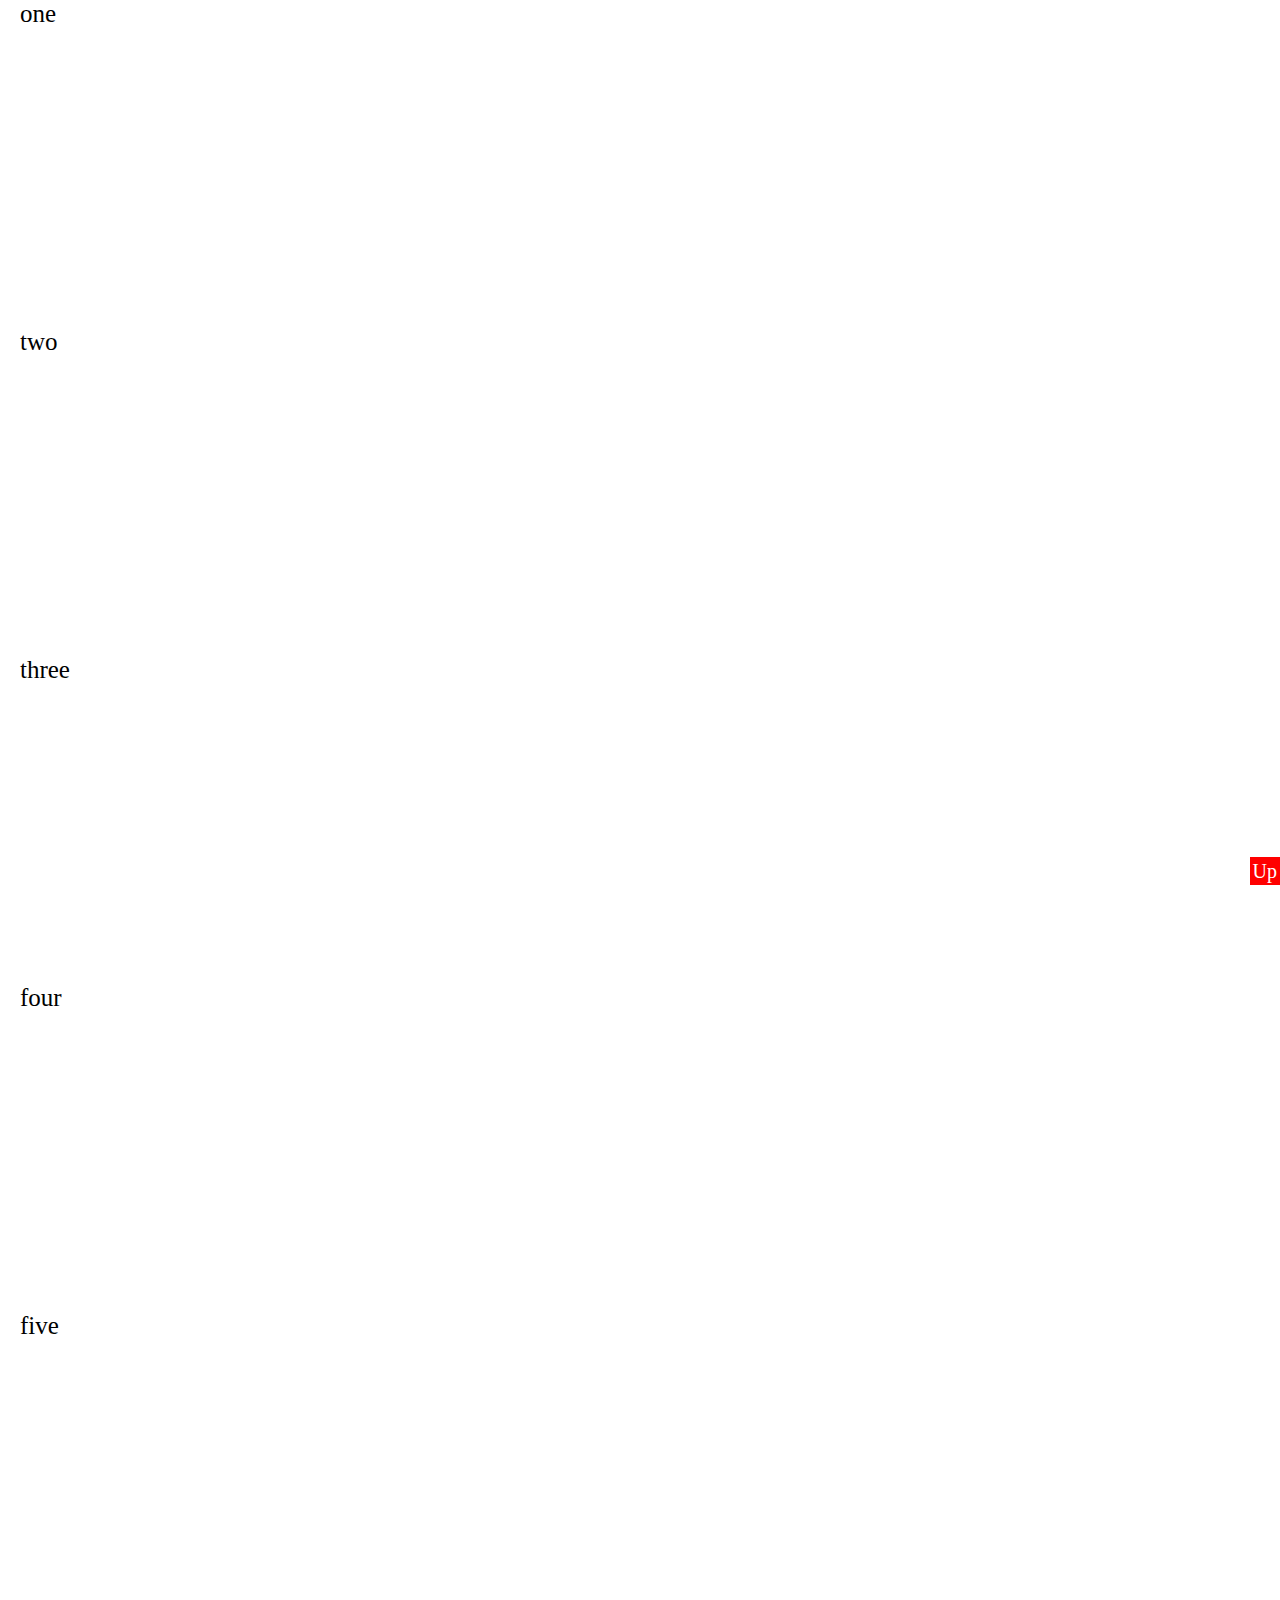
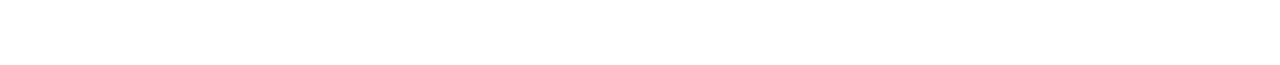
<file: 1- Scroll To Top Pure CSS/index.html>
<!DOCTYPE html>
<html lang="en">
<head>
    <meta charset="UTF-8">
    <meta http-equiv="X-UA-Compatible" content="IE=edge">
    <meta name="viewport" content="width=device-width, initial-scale=1.0">
    <link rel="stylesheet" href="main.css">
    <title>Scroll To Top Pure CSS</title>
</head>
<body>
   
    <div id="link" >one</div>
    <div>two</div>
    <div>three</div>
    <div>four</div>
    <div>five</div>
    <a href="#link">Up</a>
</body>
</html>
</file>
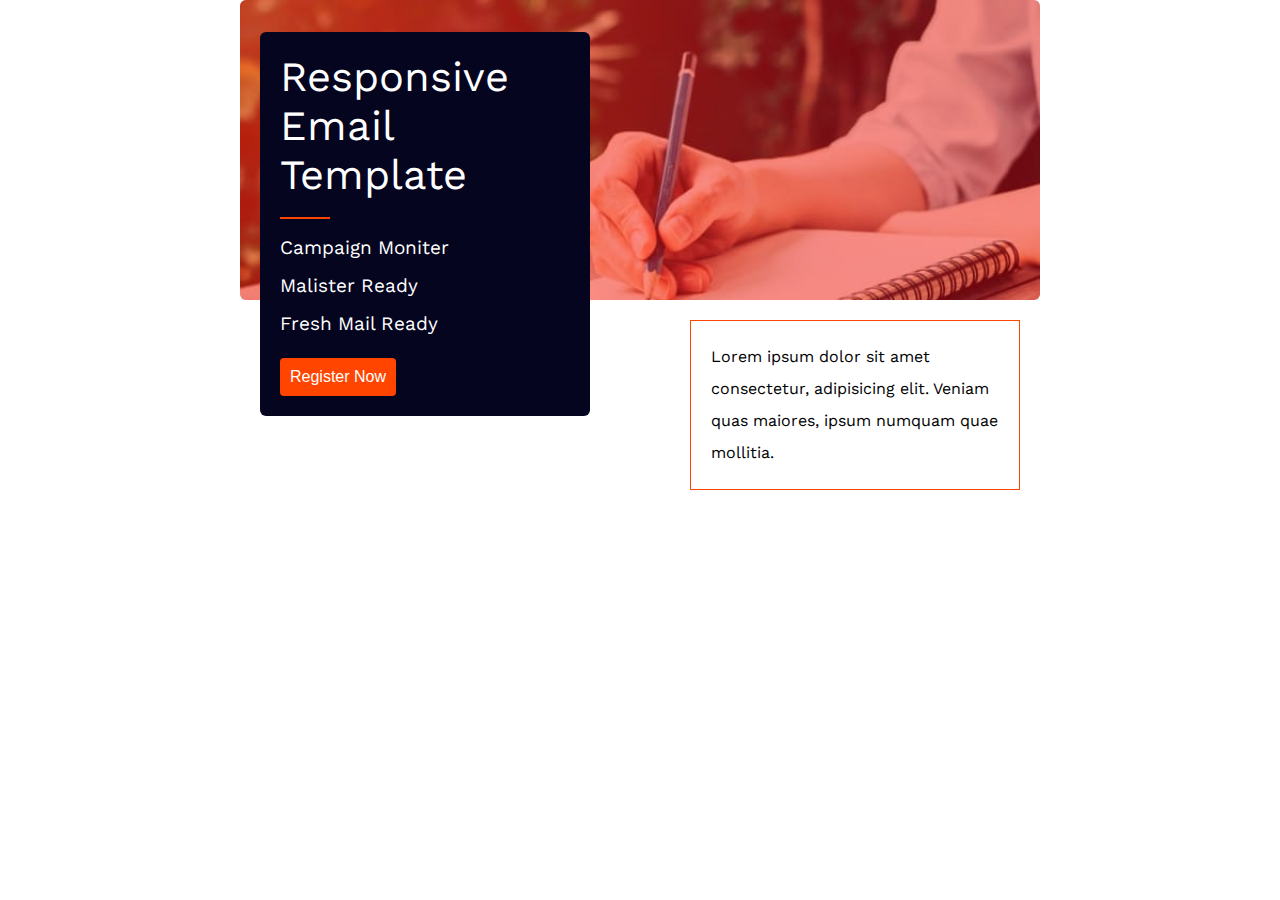
<file: 10 - Responsive Email Template/index.html>
<!DOCTYPE html>
<html lang="en">
<head>
    <meta charset="UTF-8">

    <!-- Work-sans font -->
    <link rel="preconnect" href="https://fonts.googleapis.com">
    <link rel="preconnect" href="https://fonts.gstatic.com" crossorigin>
    <link href="https://fonts.googleapis.com/css2?family=Work+Sans:wght@200;300;400;500;600;700;800&display=swap" rel="stylesheet">

    
    <link rel="stylesheet" href="main.css">
    <title>Responsive Email Template</title>
</head>
<body>
    <div class="page">
        <div class="header">
        </div>
        <div class="section2">
            <div class="email">
                <h1>Responsive Email Template</h1>
                <div>
                    <p>Campaign Moniter</p>
                    <p>Malister Ready</p>
                    <p>Fresh Mail Ready</p>
                </div>
                <button>Register Now</button>
            </div>
            
            <div class="text">
                Lorem ipsum dolor sit amet consectetur, adipisicing elit. Veniam quas maiores, ipsum numquam quae mollitia.
            </div>
        </div>

        <!-- <div class="featurs">
            <div>
                <p>01</p>
                <h3>Fresh Mail Ready</h3>
                <p>Lorem ipsum dolor sit amet consectetur.</p>
                <a href="">Learn More</a>
            </div>
            <div>
                <p>02</p>
                <h3>Fresh Mail Ready</h3>
                <p>Lorem ipsum dolor sit amet consectetur.</p>
                <a href="">Learn More</a>
            </div>
            <div>
                <p>03</p>
                <h3>Fresh Mail Ready</h3>
                <p>Lorem ipsum dolor sit amet consectetur.</p>
                <a href="">Learn More</a>
            </div>
        </div>

        <div class="article">
            <div class="article-text">
                <h2>Article Title</h2>
                <p>
                    Lorem ipsum dolor sit, amet consectetur adipisicing elit. Neque possimus provident nesciunt quibusdam, cumque quidem unde velit odio soluta adipisci.
                </p>
                <button> Learn More </button>                
            </div>

            <img src="" alt="">
        </div> -->
    </div>
</body>
</html>
</file>
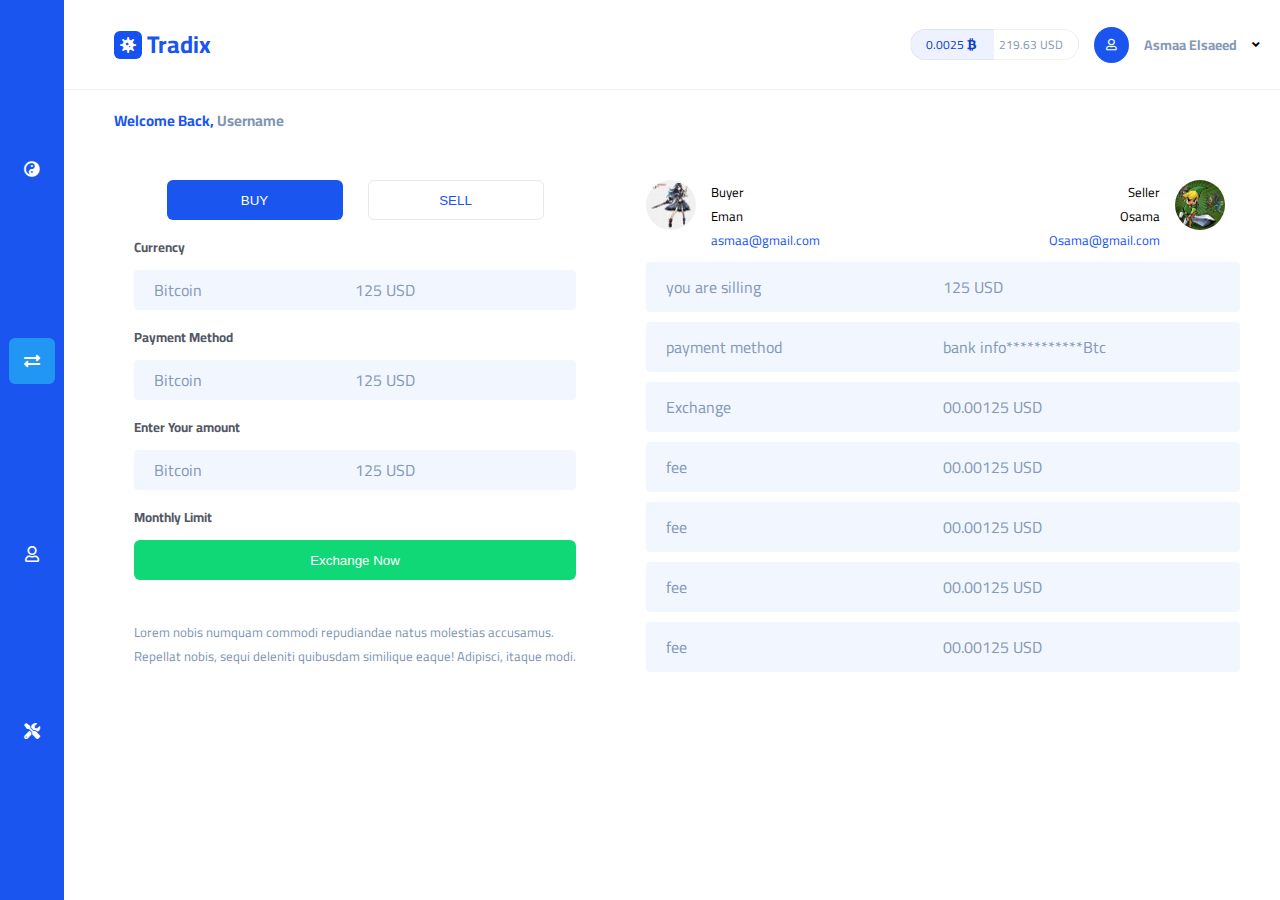
<file: 11- Simple-bitcoin-dashboard/index.html>
<!DOCTYPE html>
<html lang="en">
  <head>
    <meta charset="UTF-8" />
    <link rel="stylesheet" href="main.css" />
    <link rel="preconnect" href="https://fonts.googleapis.com" />
    <link rel="preconnect" href="https://fonts.gstatic.com" crossorigin />
    <link
      href="https://fonts.googleapis.com/css2?family=Cairo:wght@300;400;500;600;700&display=swap"
      rel="stylesheet"
    />
    <link
      rel="stylesheet"
      href="../fontawesome-free-5.15.1-web/css/all.min.css"
    />
    <title>simple-bitcoin-dashboard</title>
  </head>
  <body>
    <div class="page">
      <!-- ------------------- aside ------------------- -->
      <aside>
        <i class="fas fa-yin-yang"></i>
        <i class="fas fa-exchange-alt"></i>
        <i class="far fa-user"></i>
        <i class="fas fa-tools"></i>
      </aside>

      <!-- ------------------- nav -----------------------  -->
      <nav>
        <div class="logo">
          <i class="fas fa-virus"></i>
          <p>Tradix</p>
        </div>
        <div class="name">
          <div>
            <span>0.0025 <i class="fab fa-btc"></i></span>
            <span>219.63 USD</span>
          </div>
          <i class="far fa-user"></i>
          <h3>Asmaa Elsaeed</h3>
          <i class="fas fa-angle-down"></i>
        </div>
      </nav>

      <!-- ----------------------- section1 ------------------- -->

      <div class="intro-text">Welcome Back, <span>Username</span></div>

      <div class="section1">
        <div>
          <button>BUY</button>
          <button>SELL</button>
        </div>
        <h5 class="leading-text">Currency</h5>
        <div>
          <p class="Btc">Bitcoin</p>
          <p class="num">125 USD</p>
        </div>
        <h5 class="leading-text">Payment Method</h5>
        <div>
          <p class="Btc">Bitcoin</p>
          <p class="num">125 USD</p>
        </div>
        <h5 class="leading-text">Enter Your amount</h5>
        <div>
          <p class="Btc amount">Bitcoin</p>
          <p class="num num-amount">125 USD</p>
        </div>
        <h5 class="leading-text">Monthly Limit</h5>
        <button>Exchange Now</button>
        <p>
          Lorem nobis numquam commodi repudiandae natus molestias accusamus.
          Repellat nobis, sequi deleniti quibusdam similique eaque! Adipisci,
          itaque modi.
        </p>
      </div>
      <div class="section2">
        <div class="acounts">
          <div>
            <img src="image/1.jpg" alt="girl" />
            <div>
              <p>Buyer</p>
              <p>Eman</p>
              <p class="email">asmaa@gmail.com</p>
            </div>
          </div>
          <div>
            <img src="image/3.jpg" alt="girl" />
            <div>
              <p>Seller</p>
              <p>Osama</p>
              <p class="email">Osama@gmail.com</p>
            </div>
          </div>
        </div>
        <div>
          <p class="info">you are silling</p>
          <p class="num">125 USD</p>
        </div>
        <div>
          <p class="info">payment method</p>
          <p class="num">bank info***********Btc</p>
        </div>
        <div>
          <p class="info">Exchange</p>
          <p class="num">00.00125 USD</p>
        </div>
        <div>
          <p class="info">fee</p>
          <p class="num">00.00125 USD</p>
        </div>
        <div>
          <p class="info">fee</p>
          <p class="num">00.00125 USD</p>
        </div>
        <div>
          <p class="info">fee</p>
          <p class="num">00.00125 USD</p>
        </div>
        <div>
          <p class="info">fee</p>
          <p class="num">00.00125 USD</p>
        </div>
      </div>
    </div>
  </body>
</html>
</file>
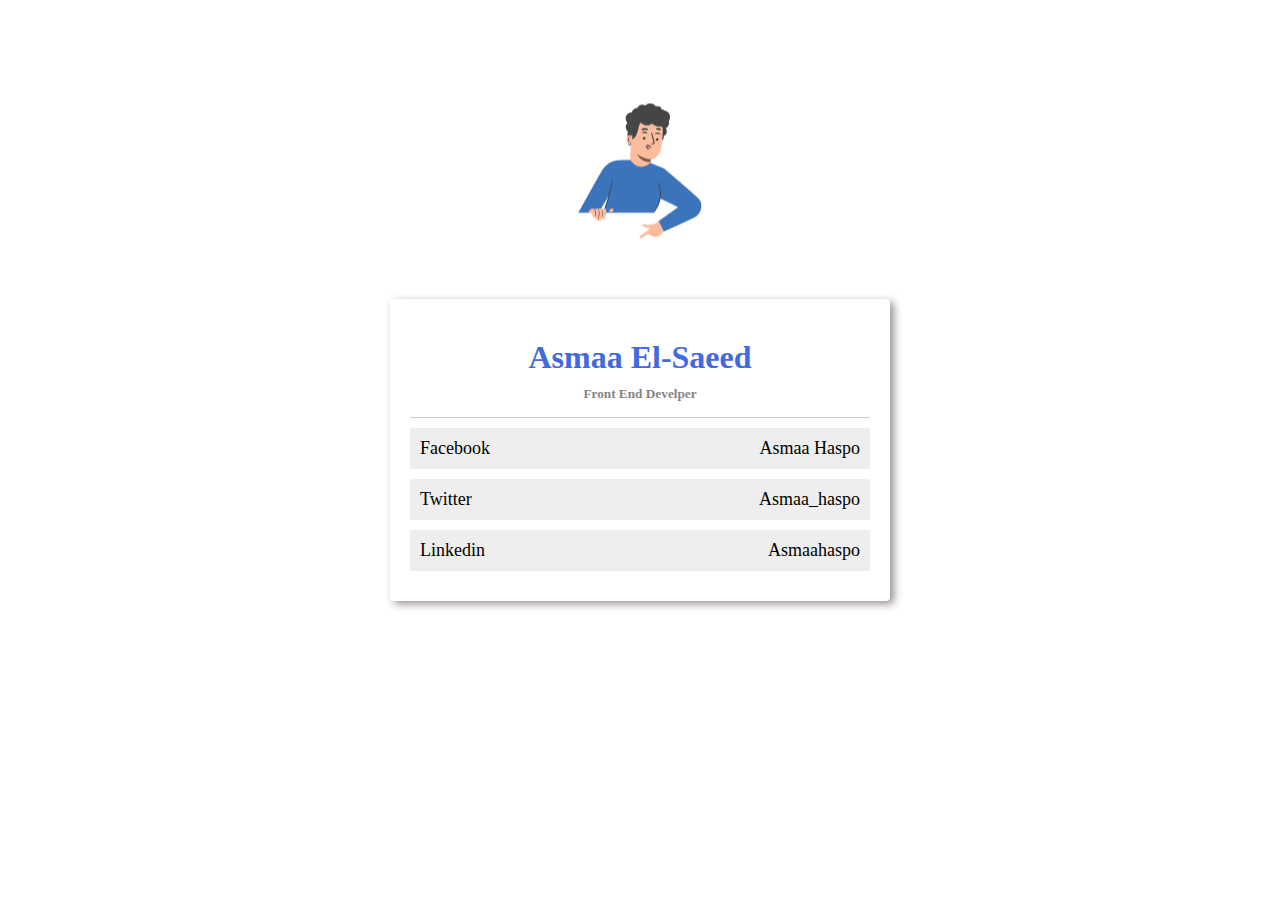
<file: 2- Card With Transparent Img/index.html>
<!DOCTYPE html>
<html lang="en">
<head>
    <meta charset="UTF-8">
    <meta http-equiv="X-UA-Compatible" content="IE=edge">
    <meta name="viewport" content="width=device-width, initial-scale=1.0">
    <link rel="stylesheet" href="main.css">
    <title>Card With Transparent Img</title>
</head>
<body>
    
    <img src="person-blue-shirt.png" alt="person-blue-shirt" >
    <div class="container">
        <h1>Asmaa El-saeed</h1>
        <h5>Front End Develper</h5>
        <div>
            <p>facebook</p>
            <p> asmaa haspo </p>
        </div>
        <div>
            <p>twitter</p>
            <p> asmaa_haspo </p>
        </div>
        <div>
            <p>linkedin</p>
            <p> asmaahaspo </p>
        </div>
    </div>
</body>
</html>
</file>
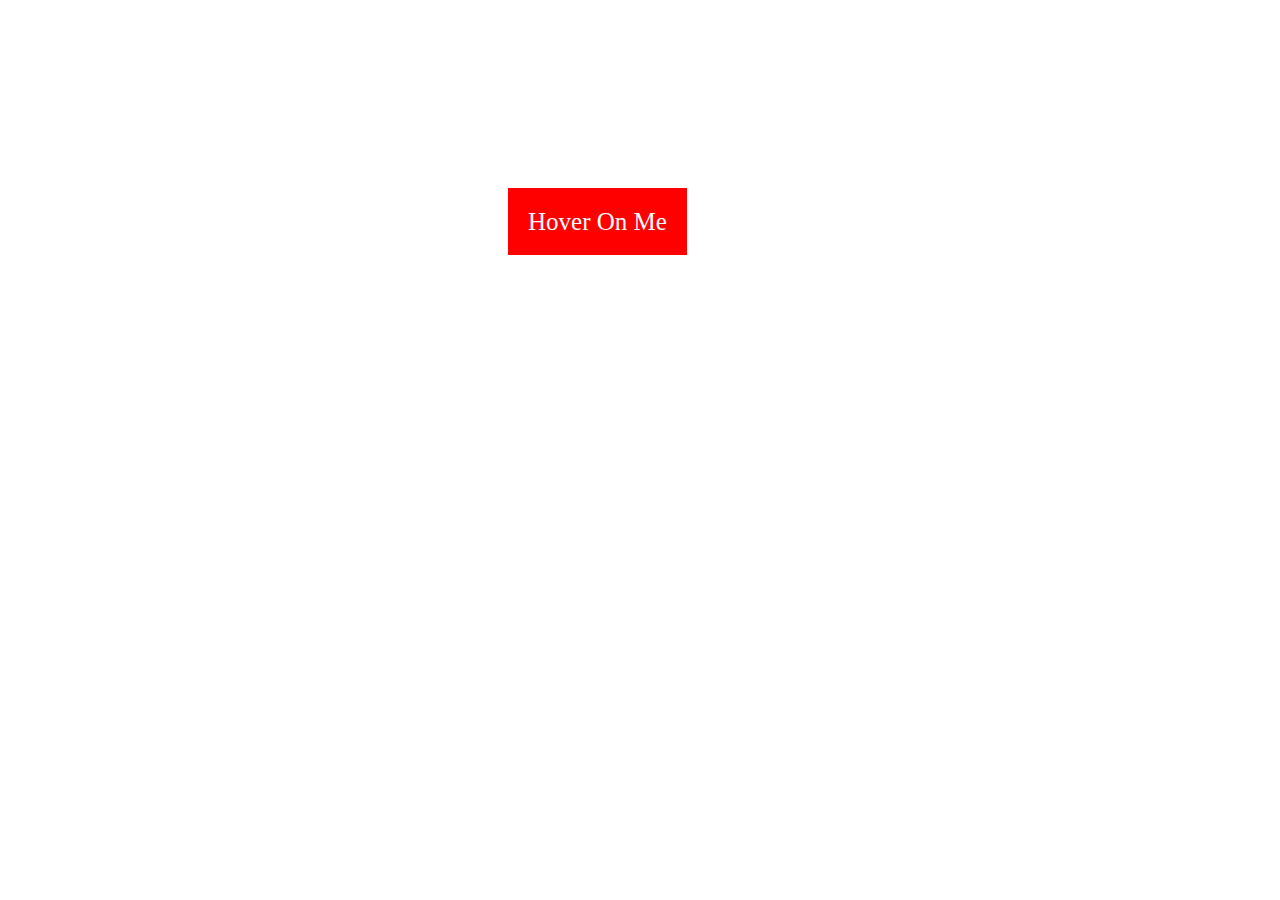
<file: 3-Hover To Show Tooltip/index.html>
<!DOCTYPE html>
<html lang="en">
<head>
    <meta charset="UTF-8">
    <meta http-equiv="X-UA-Compatible" content="IE=edge">
    <meta name="viewport" content="width=device-width, initial-scale=1.0">
    <link rel="stylesheet" href="main.css">
    <title>Hover To Show Tooltip</title>
</head>
<body>
    <span data-text="This Is Tooltip Content">Hover On Me</span>
</body>
</html>
</file>
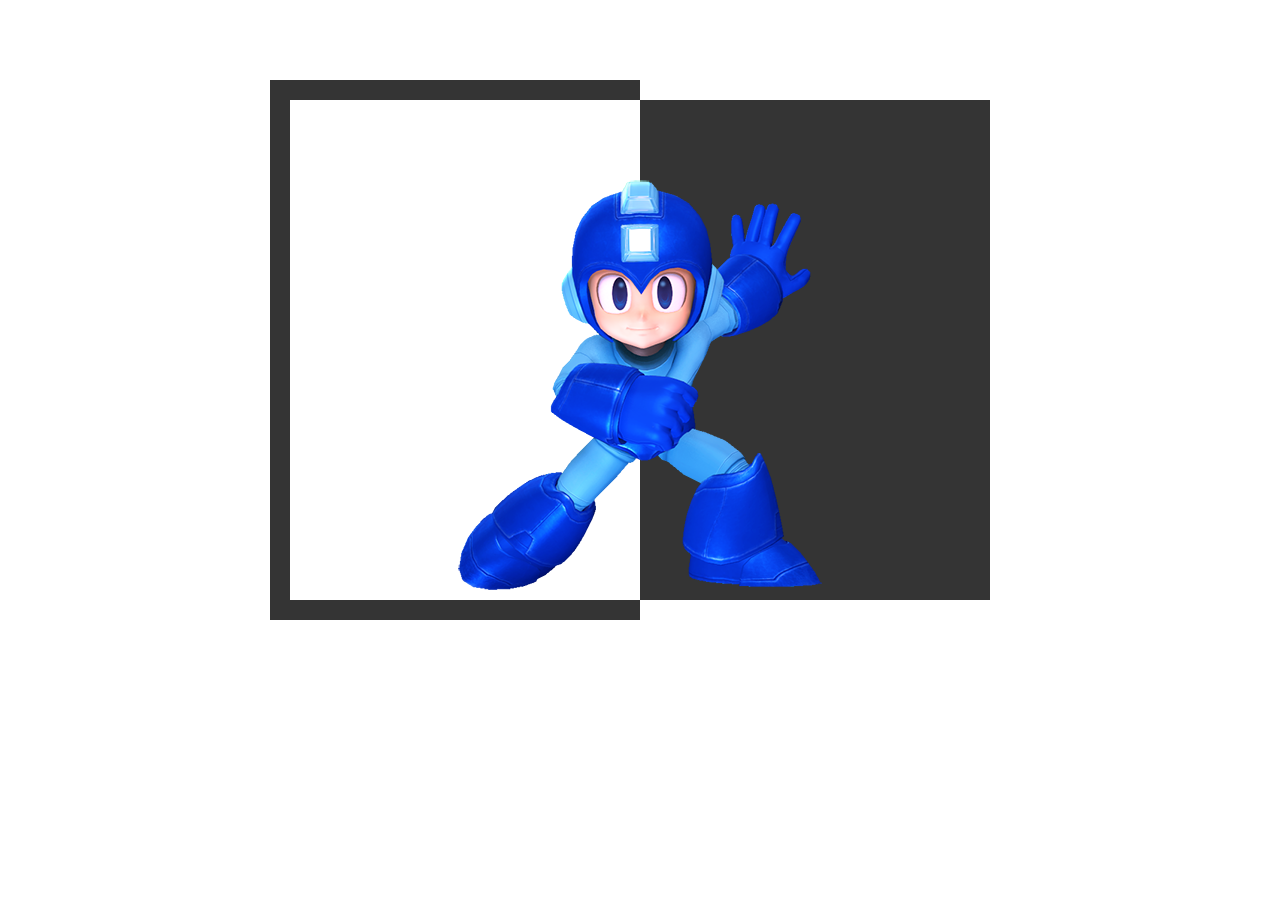
<file: 5-Splitted Frame/index.html>
<!DOCTYPE html>
<html lang="en">
<head>
    <meta charset="UTF-8">
    <meta http-equiv="X-UA-Compatible" content="IE=edge">
    <meta name="viewport" content="width=device-width, initial-scale=1.0">
    <link rel="stylesheet" href="main.css">
    <title>Splitted Frame</title>
</head>
<body>
    
    <div>
        <img src="1.png" alt="">
    </div>
</body>
</html>
</file>
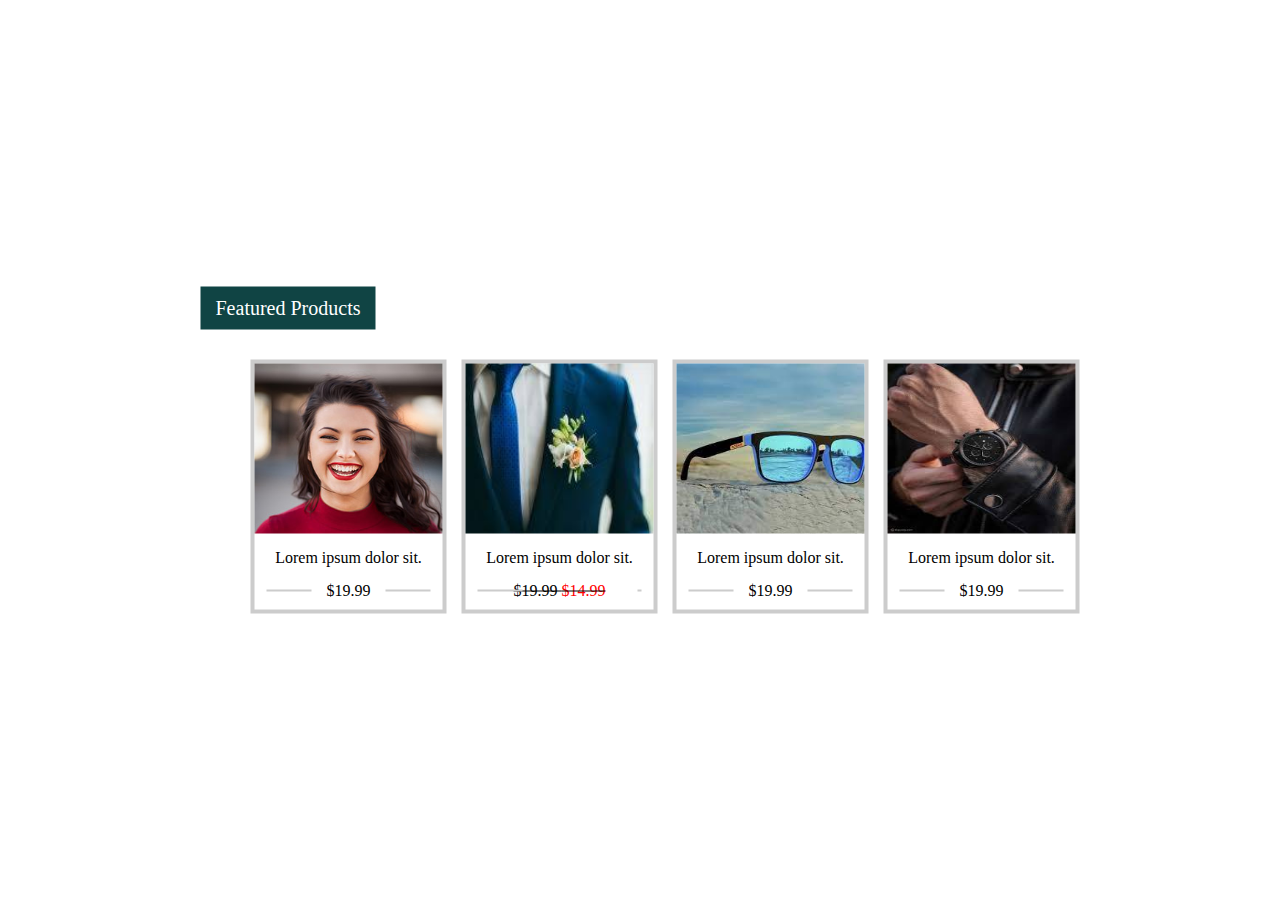
<file: 6-عمل 4 منتجات مع Ribbon/index.html>
<!DOCTYPE html>
<html lang="en">
<head>
    <meta charset="UTF-8">
    <meta http-equiv="X-UA-Compatible" content="IE=edge">
    <meta name="viewport" content="width=device-width, initial-scale=1.0">
    <link rel="stylesheet" href="main.css">
    <title>Featured Products</title>
</head>
<body>
    <div class="parent">
    <p class="head">Featured Products</p>
    <div class="products">
        
        <div >
            <img src="./images/1.jpg" alt="">
            <p>Lorem ipsum dolor sit.</p>
            <p class="price " >$19.99 </p>
        </div>

        <div>
            <img src="./images/2.jpg" alt="">
            <p>Lorem ipsum dolor sit.</p>
            <p class="price discount" >$19.99 <span>$14.99</span></p>
        </div>

        <div >
            <img src="./images/3.jpg" alt="">
            <p>Lorem ipsum dolor sit.</p>
            <p class="price" >$19.99</p>
        </div>

        <div >
            <img src="./images/4.jpg" alt="">
            <p>Lorem ipsum dolor sit.</p>
            <p class="price" >$19.99</p>
        </div>
        
    </div>

</div>
</body>
</html>
</file>
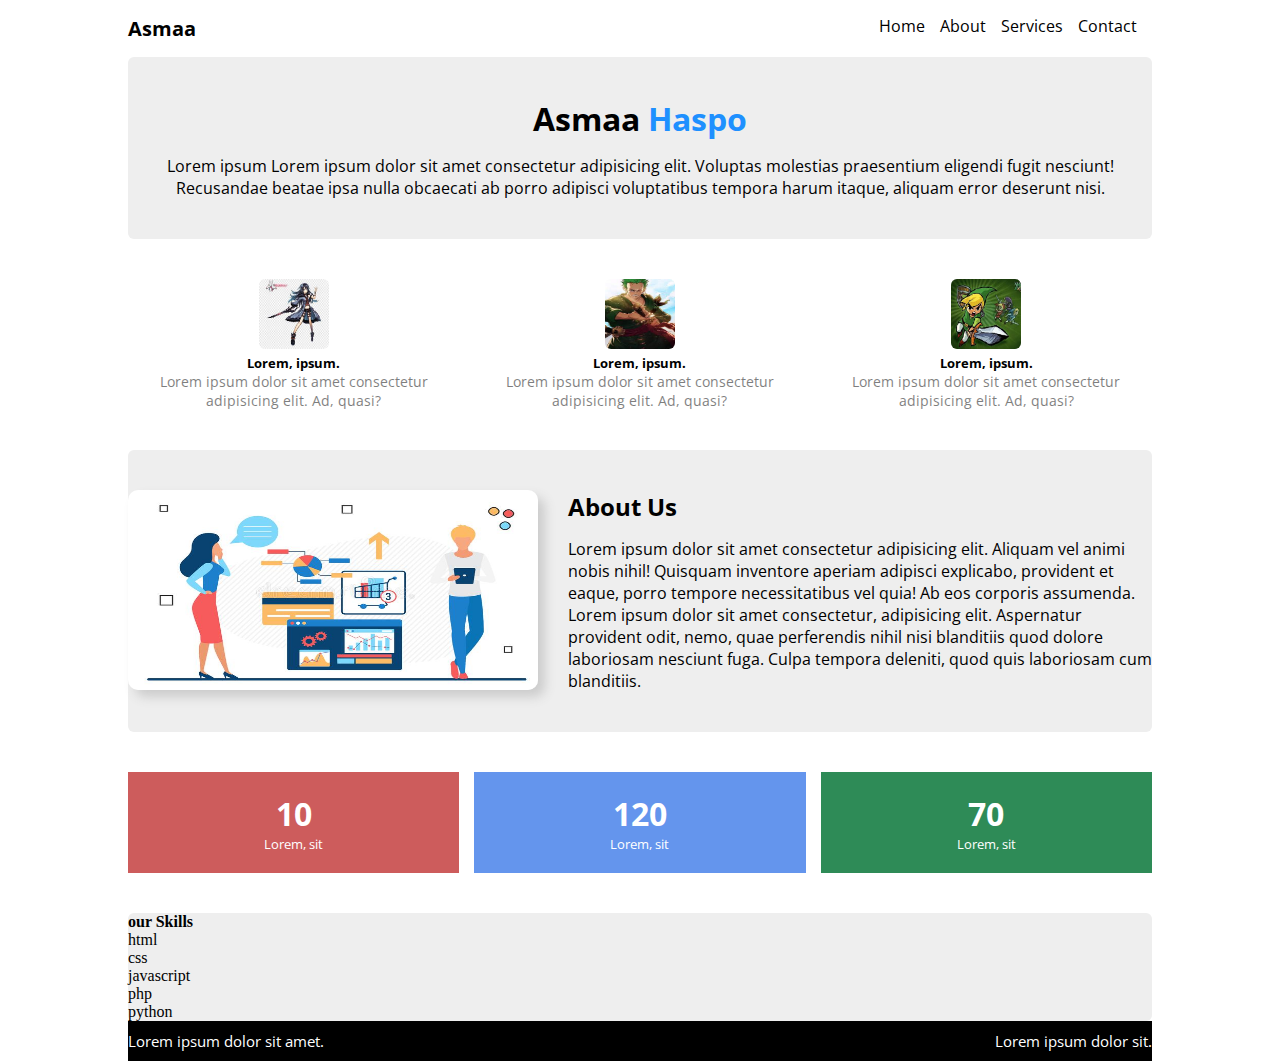
<file: 7- تصميم لمهارات وإحصائات الفريق/index.html>
<!DOCTYPE html>
<html lang="en">
<head>
    <meta charset="UTF-8">
    <meta http-equiv="X-UA-Compatible" content="IE=edge">
    <meta name="viewport" content="width=device-width, initial-scale=1.0">
    <link rel="stylesheet" href="main.css">
    <link rel="preconnect" href="https://fonts.googleapis.com">
<link rel="preconnect" href="https://fonts.gstatic.com" crossorigin>
<link href="https://fonts.googleapis.com/css2?family=Open+Sans:wght@300&display=swap" rel="stylesheet">
<link rel="preconnect" href="https://fonts.googleapis.com">
<link rel="preconnect" href="https://fonts.gstatic.com" crossorigin>
<link href="https://fonts.googleapis.com/css2?family=Open+Sans&display=swap" rel="stylesheet">
<title>Team Skills And Stats</title>
</head>
<body>
    <div class="page">
        
        <!-- _________section1____________ -->
        

        <div class="nav">
            <h4>asmaa</h4>
            <ul>
                <li>home</li>
                <li>about</li>
                <li>services</li>
                <li>contact</li>
            </ul>
        </div>

        <!-- _________section2____________ -->


        <div class="services">
            <h1 > Asmaa <span>Haspo</span></h1>
            <p>Lorem ipsum Lorem ipsum dolor sit amet consectetur adipisicing elit. Voluptas molestias praesentium eligendi fugit nesciunt! Recusandae beatae ipsa nulla obcaecati ab porro adipisci voluptatibus tempora harum itaque, aliquam error deserunt nisi. </p>
        </div>

        <!-- _________section3____________ -->

        <div class="container">

            <div>
                <img src="../7- تصميم لمهارات وإحصائات الفريق/images/1.jpg" alt="">
                <h5>Lorem, ipsum.</h5>
                <p>Lorem ipsum dolor sit amet consectetur adipisicing elit. Ad, quasi?</p>
            </div>
            
            <div>
                <img src="../7- تصميم لمهارات وإحصائات الفريق/images/2.jpg" alt="">
                <h5>Lorem, ipsum.</h5>
                <p>Lorem ipsum dolor sit amet consectetur adipisicing elit. Ad, quasi?</p>
            </div>

            <div>
                <img src="../7- تصميم لمهارات وإحصائات الفريق/images/3.jpg" alt="">
                <h5>Lorem, ipsum.</h5>
                <p>Lorem ipsum dolor sit amet consectetur adipisicing elit. Ad, quasi?</p>
            </div>
        </div>

        <!-- _________section4____________ -->

        <div class="about">
            <img src="../7- تصميم لمهارات وإحصائات الفريق/images/4.jpg" alt="">
            <div>
                <h2> About Us</h2>
                <p>Lorem ipsum dolor sit amet consectetur adipisicing elit. Aliquam vel animi nobis nihil! Quisquam inventore aperiam adipisci explicabo, provident et eaque, porro tempore necessitatibus vel quia! Ab eos corporis assumenda. Lorem ipsum dolor sit amet consectetur, adipisicing elit. Aspernatur provident odit, nemo, quae perferendis nihil nisi blanditiis quod dolore laboriosam nesciunt fuga. Culpa tempora deleniti, quod quis laboriosam cum blanditiis. </p>
            </div> 
        </div>

        <!-- _________section5____________ -->

        <div class="section5">
            <div class="child1">
                <h1>10</h1>
                <p>Lorem, sit</p>
            </div>
            <div class="child2">
                <h1>120</h1>
                <p>Lorem, sit</p>
            </div>
            <div class="child3">
                <h1>70</h1>
                <p>Lorem, sit</p>
            </div>
        </div>

        <!-- _________section6____________ -->

        <div class="skills">
            <h4>our Skills</h4>
            <div class="html">
                <p>html</p>
            </div>
            
            <div class="css">
                <p>css</p>
            </div>

            <div class="javascript">
                <p>javascript</p>
            </div>

            <div class="php">
                <p>php</p>
            </div>

            <div class="python">
                <p>python</p>
            </div>
        </div>  

        <!-- _________section7____________ -->

        <div class="footer">
            <p>Lorem ipsum dolor sit amet.</p>
            <p>Lorem ipsum dolor sit.</p>
        </div>
    </div>
</body>
</html>
</file>
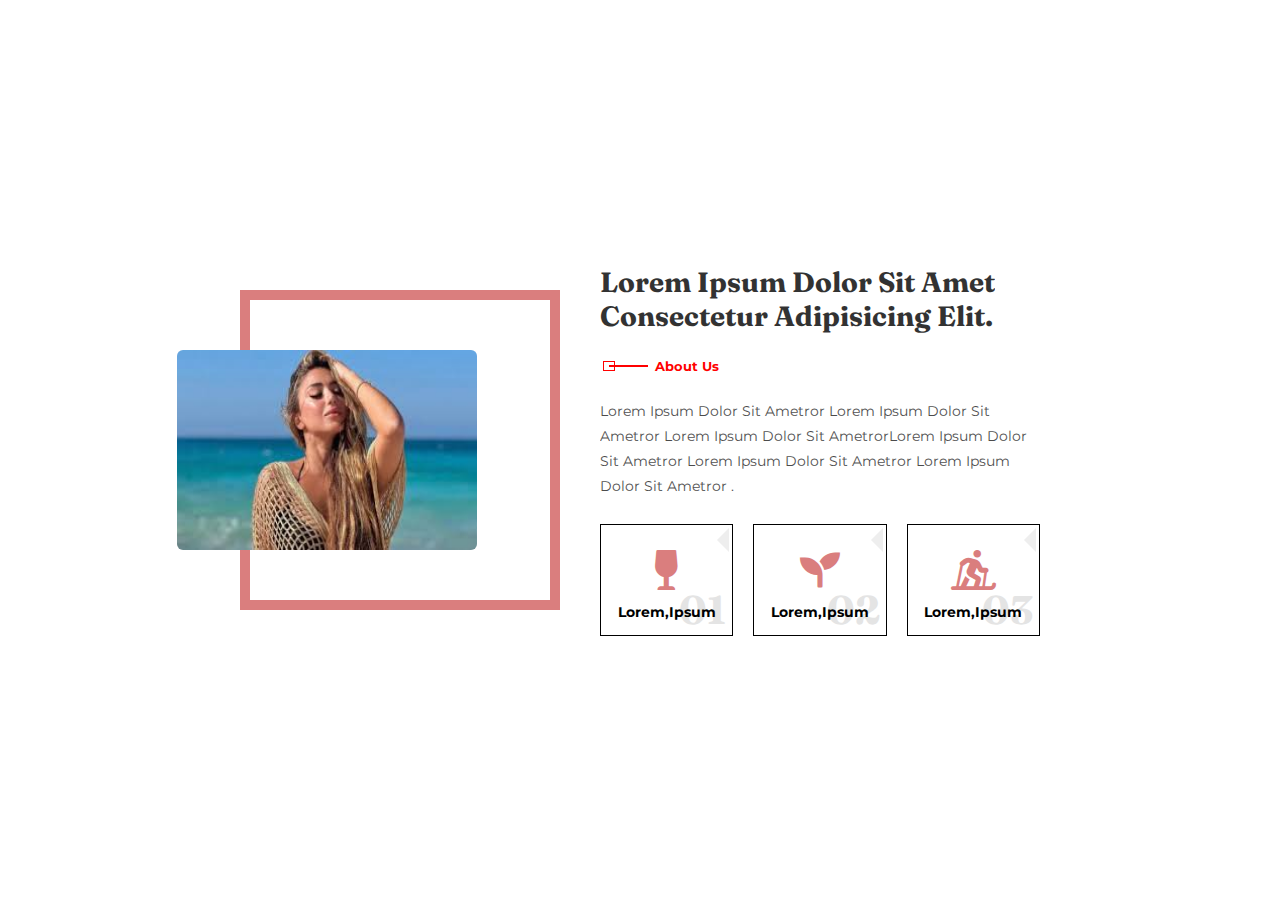
<file: 8- picture-with-frame/index.html>
<!DOCTYPE html>
<html lang="en">
<head>
    <meta charset="UTF-8">
    <meta http-equiv="X-UA-Compatible" content="IE=edge">
    <meta name="viewport" content="width=device-width, initial-scale=1.0">
    <!-- css file  -->
    <link rel="stylesheet" href="main.css">
  
    <!-- Fraunces font -->
    <link rel="preconnect" href="https://fonts.googleapis.com">
    <link rel="preconnect" href="https://fonts.gstatic.com" crossorigin>
    <link href="https://fonts.googleapis.com/css2?family=Fraunces:opsz,wght@9..144,700&display=swap" rel="stylesheet">

    <!-- Montserrat font -->
    <link rel="preconnect" href="https://fonts.googleapis.com">
    <link rel="preconnect" href="https://fonts.gstatic.com" crossorigin>
    <link href="https://fonts.googleapis.com/css2?family=Montserrat&display=swap" rel="stylesheet">
    
    <!-- icon file -->

    <link rel="stylesheet" href="../../fontawesome-free-5.15.1-web/css/all.min.css">

    <!-- title -->
    <title>picture-with-frame</title>
</head>
<body>
   

        <div class="parent">

            <div class="img">
                <img src="person.jpg" alt="">
            </div>

            <div class="container">
                <h1>Lorem ipsum dolor sit amet consectetur adipisicing elit.</h1>
                <h5>about us</h5>
                <p>Lorem ipsum dolor sit ametror Lorem ipsum dolor sit ametror Lorem ipsum dolor sit ametrorLorem ipsum dolor sit ametror Lorem ipsum dolor sit ametror Lorem ipsum dolor sit ametror .</p>
                <div class="products">
                    <div>
                        <i class="fas fa-wine-glass"></i>
                        <h1>01</h1>
                        <p>Lorem,ipsum </p>
                    </div>

                    <div>
                        <i  class="fas fa-seedling"></i>
                        <h1>02</h1>
                        <p>Lorem,ipsum </p>
                    </div>

                    <div>
                        <i  class="fas fa-skiing-nordic"></i>
                        <h1>03</h1>
                        <p>Lorem,ipsum </p>
                    </div>
                </div>
            </div>


        </div>

   
</body>
</html>
</file>
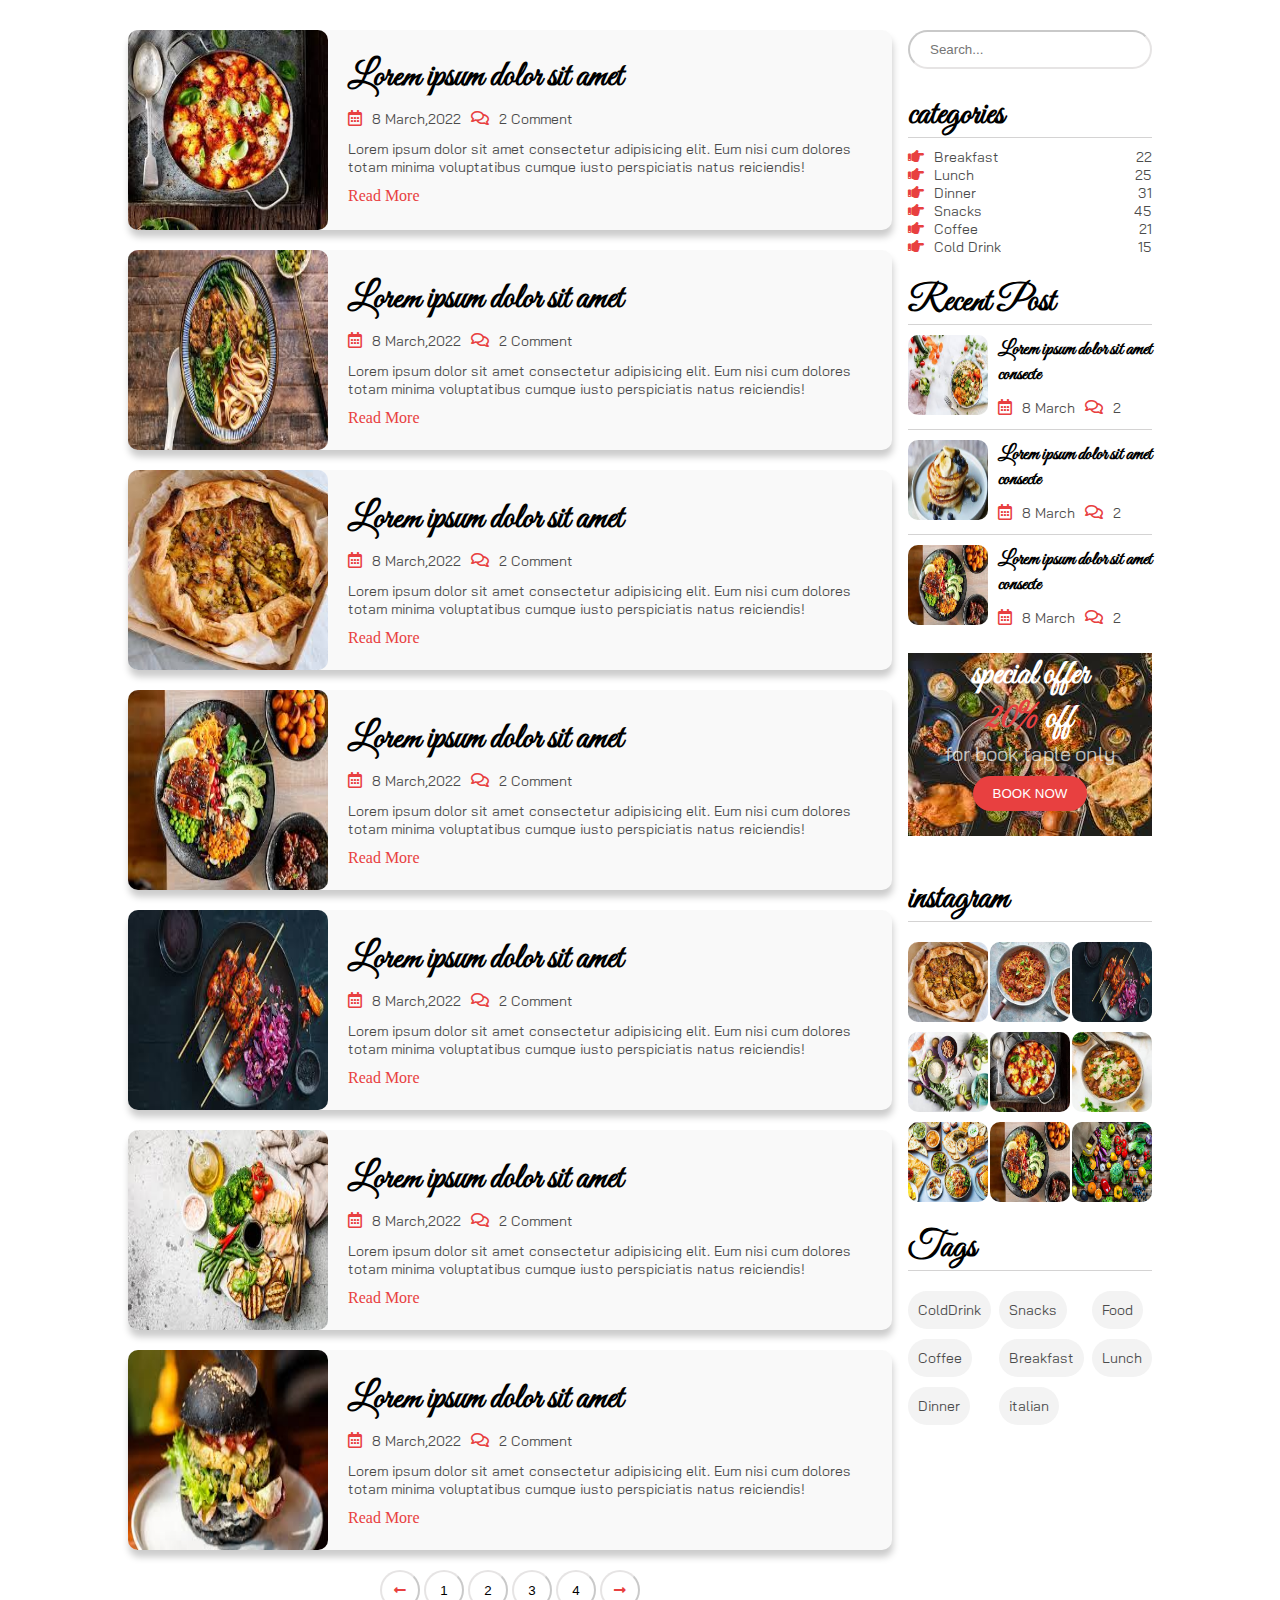
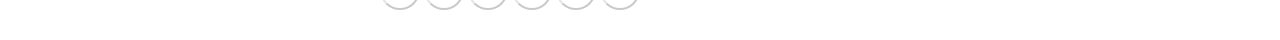
<file: 9- Food Menu And Sidebar/index.html>
<!DOCTYPE html>
<html lang="en">
<head>
    <meta charset="UTF-8">
    <meta http-equiv="X-UA-Compatible" content="IE=edge">
    <meta name="viewport" content="width=device-width, initial-scale=1.0">

    <!-- css file  -->

    <link rel="stylesheet" href="main.css">

    <!-- Great Vibes font h1  -->

    <link rel="preconnect" href="https://fonts.googleapis.com">
    <link rel="preconnect" href="https://fonts.gstatic.com" crossorigin>
    <link href="https://fonts.googleapis.com/css2?family=Great+Vibes&display=swap" rel="stylesheet">
    
    <!-- Bai+Jamjuree font -->
    <link rel="preconnect" href="https://fonts.googleapis.com">
    <link rel="preconnect" href="https://fonts.gstatic.com" crossorigin>
    <link href="https://fonts.googleapis.com/css2?family=Bai+Jamjuree&display=swap" rel="stylesheet">

    <!-- fontawesome  -->

    <link rel="stylesheet" href="../fontawesome-free-5.15.1-web/css/all.min.css">
    <!-- title  -->
    
    <title>Food Menu And Sidebar</title>
</head>
<body>
    <div class="page">

        <div class="menu">
            <div class="product">
                
                   <img src="images/1.jpg" alt="Food">
                
                <div class="content">
                    <h1>Lorem ipsum dolor sit amet</h1>
                    <div>
                        <i class="far fa-calendar-alt"></i>
                        <p> 8 March,2022</p>
                        <i class="far fa-comments"></i>
                        <p>2 Comment</p>
                    </div>
                    <p>
                        Lorem ipsum dolor sit amet consectetur adipisicing
                         elit. Eum nisi cum dolores totam minima voluptatibus
                          cumque iusto perspiciatis natus reiciendis!
                    </p>
                    <a href="">Read More</a>
                
                </div>
            </div>
            
            <div class="product">
                <div>
                   <img src="images/2.jpg" alt="Food">
                </div>
                <div class="content">
                    <h1>Lorem ipsum dolor sit amet</h1>
                    <div>
                        <i class="far fa-calendar-alt"></i>
                        <p> 8 March,2022</p>
                        <i class="far fa-comments"></i>
                        <p>2 Comment</p>
                    </div>
                    <p>
                        Lorem ipsum dolor sit amet consectetur adipisicing
                         elit. Eum nisi cum dolores totam minima voluptatibus
                          cumque iusto perspiciatis natus reiciendis!
                    </p>
                    <a href="">Read More</a>
                
                </div>
            </div>
    
            <div class="product">
                <div>
                   <img src="images/14.jpg" alt="Food">
                </div>
                <div class="content">
                    <h1>Lorem ipsum dolor sit amet</h1>
                    <div>
                        <i class="far fa-calendar-alt"></i>
                        <p> 8 March,2022</p>
                        <i class="far fa-comments"></i>
                        <p>2 Comment</p>
                    </div>
                    <p>
                        Lorem ipsum dolor sit amet consectetur adipisicing
                         elit. Eum nisi cum dolores totam minima voluptatibus
                          cumque iusto perspiciatis natus reiciendis!
                    </p>
                    <a href="">Read More</a>
                
                </div>
            </div>
    
            <div class="product">
                <div>
                   <img src="images/13.jpg" alt="Food">
                </div>
                <div class="content">
                    <h1>Lorem ipsum dolor sit amet</h1>
                    <div>
                        <i class="far fa-calendar-alt"></i>
                        <p> 8 March,2022</p>
                        <i class="far fa-comments"></i>
                        <p>2 Comment</p>
                    </div>
                    <p>
                        Lorem ipsum dolor sit amet consectetur adipisicing
                         elit. Eum nisi cum dolores totam minima voluptatibus
                          cumque iusto perspiciatis natus reiciendis!
                    </p>
                    <a href="">Read More</a>
                
                </div>
            </div>
    
            <div class="product">
                <div>
                   <img src="images/17.jpg" alt="Food">
                </div>
                <div class="content">
                    <h1>Lorem ipsum dolor sit amet</h1>
                    <div>
                        <i class="far fa-calendar-alt"></i>
                        <p> 8 March,2022</p>
                        <i class="far fa-comments"></i>
                        <p>2 Comment</p>
                    </div>
                    <p>
                        Lorem ipsum dolor sit amet consectetur adipisicing
                         elit. Eum nisi cum dolores totam minima voluptatibus
                          cumque iusto perspiciatis natus reiciendis!
                    </p>
                    <a href="">Read More</a>
                
                </div>
            </div>
    
            <div class="product">
                <div>
                   <img src="images/10.jpg" alt="Food">
                </div>
                <div class="content">
                    <h1>Lorem ipsum dolor sit amet</h1>
                    <div>
                        <i class="far fa-calendar-alt"></i>
                        <p> 8 March,2022</p>
                        <i class="far fa-comments"></i>
                        <p>2 Comment</p>
                    </div>
                    <p>
                        Lorem ipsum dolor sit amet consectetur adipisicing
                         elit. Eum nisi cum dolores totam minima voluptatibus
                          cumque iusto perspiciatis natus reiciendis!
                    </p>
                    <a href="">Read More</a>
                
                </div>
            </div>
    
            <div class="product">
                <div>
                   <img src="images/8.jpg" alt="Food">
                </div>
                <div class="content">
                    <h1>Lorem ipsum dolor sit amet</h1>
                    <div>
                        <i class="far fa-calendar-alt"></i>
                        <p> 8 March,2022</p>
                        <i class="far fa-comments"></i>
                        <p>2 Comment</p>
                    </div>
                    <p>
                        Lorem ipsum dolor sit amet consectetur adipisicing
                         elit. Eum nisi cum dolores totam minima voluptatibus
                          cumque iusto perspiciatis natus reiciendis!
                    </p>
                    <a href="">Read More</a>
                
                </div>
            </div>
    
            <div class="slider">
                <button> <i class="fas fa-long-arrow-alt-left"></i> </button>
                <button>1</button>
                <button>2</button>
                <button>3</button>
                <button>4</button>
                <button> <i class="fas fa-long-arrow-alt-right"></i></button>
            </div>
        </div>

       

        <aside>
            <input type="text" placeholder="Search...">

            <div class="categories">
                <h4>categories</h4>
                <div>
                    <i class="fas fa-hand-point-right"></i>
                    <p>Breakfast</p>
                    <p>22</p>
                </div>
                <div>
                    <i class="fas fa-hand-point-right"></i>
                    <p>Lunch</p>
                    <p>25</p>
                </div>
                <div>
                    <i class="fas fa-hand-point-right"></i>
                    <p>Dinner</p>
                    <p>31</p>
                </div>
                <div>
                    <i class="fas fa-hand-point-right"></i>
                    <p>Snacks</p>
                    <p>45</p>
                </div>
                <div>
                    <i class="fas fa-hand-point-right"></i>
                    <p>Coffee</p>
                    <p>21</p>
                </div>
                <div>
                    <i class="fas fa-hand-point-right"></i>
                    <p>Cold Drink</p>
                    <p>15</p>
                </div>
            </div>

            <div class="recent-post">
                <h4>Recent Post</h4>
                <div class="post">
                    <div >
                        <img src="images/11.jpg" alt="Food">
                     </div>
                     <div class="content">
                         <h5>Lorem ipsum dolor sit amet consecte</h5>
                         <div>
                             <i class="far fa-calendar-alt"></i>
                             <p> 8 March</p>
                             <i class="far fa-comments"></i>
                             <p>2</p>
                         </div>
                     </div>
                </div>

                <div class="post post2"> 
                    <div >
                        <img src="images/9.jpg" alt="Food">
                     </div>
                     <div class="content">
                         <h5>Lorem ipsum dolor sit amet consecte</h5>
                         <div>
                             <i class="far fa-calendar-alt"></i>
                             <p> 8 March</p>
                             <i class="far fa-comments"></i>
                             <p>2</p>
                         </div>
                     </div>
                </div>

                <div class="post">
                    <div >
                        <img src="images/13.jpg" alt="Food">
                     </div>
                     <div class="content">
                         <h5>Lorem ipsum dolor sit amet consecte</h5>
                         <div>
                             <i class="far fa-calendar-alt"></i>
                             <p> 8 March</p>
                             <i class="far fa-comments"></i>
                             <p>2</p>
                         </div>
                     </div>
                </div>
            </div>
            
            <div class="offer">
                <h1>
                    special offer <br> <span> 20% </span>  off
                </h1>
                <p>for book taple only</p>
                <button>BOOK NOW</button>
            </div>

            <div class="instagram">
              <h4>instagram</h4>
                <img src="images/14.jpg" alt="food">
                <img src="images/3.jpg" alt="food">
                <img src="images/17.jpg" alt="food">
                <img src="images/5.jpg" alt="food">
                <img src="images/1.jpg" alt="food">
                <img src="images/12.jpg" alt="food">
                <img src="images/4.jpg" alt="food">
                <img src="images/13.jpg" alt="food">
                <img src="images/16.jpg" alt="food">
            </div>

            <div class="tags">
                <h4>Tags</h4>
                <p>ColdDrink</p>
                <p>Snacks</p>
                <p>Food</p>
                <p>Coffee</p>
                <p>Breakfast</p>
                <p>Lunch</p>
                <p>Dinner</p>
                <p>italian</p>
            </div>

        </aside>



    </div>
</body>
</html>
</file>
<file: 1- Scroll To Top Pure CSS/main.css>
*{
    -webkit-box-sizing: border-box;
    -moz-box-sizing: border-box;
    box-sizing: border-box;
    margin: 0;
    padding: 0;
}

html,
body {
  scroll-behavior: smooth;
}

div{
    margin: 0px 0px 300px 20px;
    font-size: 25px;
}

a{
    background-color: red;
    transition-duration: 3s;
    color: white;
    width: fit-content;
    text-decoration: none;
    position: sticky;
    font-size: 20px;
    border: none;
    cursor: pointer;
    padding: 3px;
    bottom: 15px;
    left: 65em;
}
</file>
<file: 10 - Responsive Email Template/main.css>
*{
    box-sizing: border-box;
    margin: 0;
}

body{
    font-family: 'Work Sans', sans-serif;
}

.page{
   width: 800px;
   margin: auto;
}
.header{
    height: 300px;
    border-radius: 6px;
    background-image: url(landing.jpg);
    background-size: cover;
    position: relative;
}

.header::after{
    content: "";
    height: 300px;
    width: 100%;
    position: absolute;
    left: 0;
    top: 0;
    background-color: #ff00006e;
    z-index: 3;
    border-radius: 6px;
}

/*----------------------------------------------*/
.section2{
    padding: 20px;
    display: flex;
    justify-content: space-between;
}

.section2>div{
    width: calc( 50% - 50px );
}

.email{
    background-color: #05051f;
    color: white;
    width: 300px;
    padding: 20px;
    border-radius: 6px;
    position: relative;
    top: -18em;
    z-index: 4;
}

.email h1{
    font-size: 2.6em;
    font-weight: normal;
    position: relative;
}

.email h1::after{
    position: absolute;
    content: "";
    left: 0;
    bottom: -20px;
    width: 50px;
    height: 2px;
    background: orangered;
}

.email div{
    padding: 30px 0 15px 0;
}

.email p {
    font-size: 19px;
    line-height: 2;
}

.email button{
    border: none;
    padding: 10px;
    border-radius: 4px;
    font-size: 16px;
    color: white;
    background-color:orangered;
}

.section2 .text{
    border: 1px solid orangered;
    padding: 20px;
    line-height: 2;
    height: fit-content;
}

/*----------------------------------------------*/

.featurs{
    display: flex;
    position: relative;
    bottom: 183px;
}

.featurs p:nth-child(1) {

}
</file>
<file: 11- Simple-bitcoin-dashboard/main.css>
* {
  margin: 0;
  padding: 0;
  box-sizing: border-box;
}
:root {
  --main-color: #1a55f0;
  --scandry-color: #8599b8;
}
body {
  font-family: "Cairo", sans-serif;
}
.page {
  display: grid;
  grid-template-columns: repeat(20, 1fr);
  grid-template-rows: repeat(10, 1fr);
  height: 100vh;
  justify-content: space-between;
  align-content: space-between;
}

/* ------------- aside -----------*/
aside {
  grid-area: 1 / 1 / 11 / 1;
  background-color: var(--main-color);
  display: flex;
  flex-flow: column;
  align-items: center;
  justify-content: space-evenly;
}

aside i {
  color: white;
}

aside i:hover,
aside i:nth-child(2) {
  background-color: #2196f3;
  padding: 15px;
  border-radius: 6px;
  cursor: pointer;
}

/*---------------------- nav ------------------*/
nav {
  grid-area: 1 / 2 / 1 / 21;
  display: flex;
  justify-content: space-between;
  padding-left: 50px;
  padding-right: 20px;
  align-items: center;
  border-bottom: 1px solid #0000000d;
}

.logo {
  display: flex;
  align-items: center;
}

.logo i {
  background-color: #1652f0;
  padding: 6px;
  border-radius: 6px;
  cursor: pointer;
  color: white;
  height: fit-content;
  margin-right: 5px;
}

.logo p {
  color: var(--main-color);
  font-weight: bold;
  font-size: 24px;
}

nav .name {
  display: flex;
  align-items: center;
  font-size: 12px;
}

nav .name div {
  border: 1px solid #0000000d;
  padding: 3px 15px;
  border-radius: 30px;
  margin-right: 15px;
  background-image: linear-gradient(to right, #eef2fe 50%, white 50%);
}
nav .name div span:nth-child(1) {
  color: #0d40c6;
  margin-right: 20px;
}
nav .name div span:nth-child(2) {
  color: #8599b8;
}

nav .name i:nth-child(2) {
  margin-right: 15px;
  padding: 12px;
  color: white;
  border-radius: 50%;
  background-color: var(--main-color);
}

nav .name h3 {
  color: #8599b8;
  margin-right: 15px;
  font-size: 14px;
}

/* ---------------------- intro text -------------- */
.intro-text {
  grid-area: 2 / 2 / 2 / 21;
  margin-left: 50px;
  margin-top: 16px;
  color: var(--main-color);
  font-weight: bold;
  font-size: 15px;
}
.intro-text span {
  color: #8095b4;
}

/*---------------------- section1 ---------------*/
.section1 {
  grid-area: 3 / 2 / 11 / 10;
  margin-left: 70px;
  display: grid;
  height: fit-content;
  gap: 10px;
}

.section1 > div,
.section2 > div {
  background-color: #f2f6fe;
  height: 40px;
  border-radius: 4px;
  display: flex;
  padding: 20px;
  align-items: center;
}

/*------ first 2 buttons ----- */

.section1 div:nth-child(1) {
  display: flex;
  justify-content: space-around;
  background-color: transparent;
}

.section1 button {
  width: calc((100% - 50px) / 2);
  border: none;
  border-radius: 6px;
  color: white;
  height: 40px;
}

.section1 div:nth-child(1) button:nth-child(1) {
  background-color: var(--main-color);
}

.section1 div:nth-child(1) button:nth-child(2) {
  color: var(--main-color);
  border: 1px solid rgb(237, 230, 230);
  background-color: transparent;
}

.section1 .leading-text {
  margin-top: 5px;
  color: #535765;
}

.Btc,
.info {
  color: var(--scandry-color);
  width: 50%;
}

.section1 .num,
.section2 .num {
  color: #8599b8;
  width: 50%;
}

.section1 > button {
  width: 100%;
  background-color: #10d876;
  height: 40px;
}

.section1 > p:last-child {
  font-size: small;
  color: #8095b4;
  /* position: absolute; */
  bottom: 0;
  margin-top: 30px;
}
/* ------------------ section2 ------------------- */

.section2 {
  grid-area: 3 / 10 / 11 / 21;
  margin-right: 40px;
  margin-left: 70px;
  display: grid;
  height: fit-content;
  gap: 10px;
}

.section2 > div {
  height: 50px;
}

.section2 img {
  width: 50px;
  height: 50px;
  border-radius: 50%;
  margin-right: 15px;
}

.section2 > div:nth-child(1) > div:nth-child(2) img {
  margin-left: 15px;
}

/*  account div */

.section2 > div:nth-child(1) {
  background-color: transparent;
  justify-content: space-between;
  height: auto;
  padding: 0;
}

.section2 > div:nth-child(1) > div {
  display: flex;
  font-size: small;
}

.section2 > div:nth-child(1) > div:nth-child(2) {
  flex-direction: row-reverse;
  text-align: end;
}

.section2 .email {
  color: var(--main-color);
}
</file>
<file: 2- Card With Transparent Img/main.css>
*{
    -webkit-box-sizing: border-box;
    -moz-box-sizing: border-box;
    box-sizing: border-box;
    margin: 0;
    padding: 0;
}

.container{
   
    width: 500px;
    text-align: center;
    padding: 40px 20px 20px 20px;
    text-transform: capitalize;
    border-radius: 4px;
    box-shadow: 4px 3px 8px 0px #999090;
    position: absolute;
    top: 50%;
    left: 50%;
    transform: translate(-50% , -50%);
}
img{
    position: absolute;
    top: 19%;
    left: 50%;
    transform: translate(-50% , -50%);
}
h1{
    color: royalblue;
    word-spacing: 0;
}
h5{
    color: rgb(136, 132, 132);
    padding-bottom:15px ;
    margin: 10px 0px 10px 0px;
    border-bottom:1px solid #ccc ;
    
}
.container div{
    background-color: #eee;
    margin-bottom: 10px;
    padding: 10px;
    font-size: 18px;
    display: flex;
    justify-content: space-between;
}
</file>
<file: 3-Hover To Show Tooltip/main.css>
span{
    background-color: red;
    color:  white;
    font-size: 25px;
    position: relative;
    top: 200px;
    left: 500px;
    padding: 20px;
    
}

span::after{
     content: attr(data-text); 
    display: none;  
    position: absolute;
    padding: 10px;
    width: 300px;
    text-align: center;
    background-color: black;
    top: -69px;
    left: -62px;
    animation: change-opacity 1s ;
 
}

span::before{
    content: "";
    display: none;
    position: absolute;
    border: 10px solid;
    top: -21px;
    left: 83px;
    border-color: black transparent transparent transparent;
    z-index: 1;
    animation: change-opacity 1s ;
}

span:hover::before , span:hover::after{
    display: block;
    cursor: pointer;
} 

@keyframes change-opacity {
     from{
        opacity: .5;
    }

    to{
        opacity: 1;
    }
}
</file>
<file: 5-Splitted Frame/main.css>
div{
    width:700px;
    height: 500px;
    background-image: linear-gradient( to right , white 50%, #343434 50% );
    margin:100px auto;
    display: flex;
    justify-content: center;
    align-items: flex-end;
    position: relative;
   
}

img{
    padding-bottom: 10px;
}

div::before{
    content: "";
    width:720px;
    height: 540px;
    position: absolute;
    z-index: -1;
    top: -20px;
    left: -20px;
    background-image: linear-gradient( to right , #343434 51.4% , white 50%);


  }
</file>
<file: 6-عمل 4 منتجات مع Ribbon/main.css>
*{
   
    margin: 0;
    padding: 0;
}
.parent{
  width: fit-content;
  padding: 3px;
  position: absolute;
  top: 50%;
  left: 50%;
  transform: translate(-50% , -50%);
}

.head{
    background-color: rgb(16, 68, 68);
    color: white;
    font-size: 20px;
    width: fit-content;
    padding: 10px 15px;
}

img{
    width: 188px;
    height: 170px;

}
.products{
    text-align: center;
    display: grid;
    grid-template-columns: auto auto auto auto  ;
    justify-content: end;
    column-gap: 15px;
    padding: 30px 0px 0px 50px;

}

.products div{
    width: 188px;
    padding-bottom: 10px;
    display: grid;
    row-gap: 15px;
    border: 4px solid #ccc;
    position: relative;
}

.price::after{
    content: "";
    background-color: #ccc;
    position: absolute;
    width: 45px;
    height: 2px;
    bottom: 18px;
    right: 12px;
}

.discount{
    text-decoration: line-through;
}
.price span{
    color: red;

}

.discount::after{
    content: "";
    width: 4px;
}

.price::before{
    content: "";
    background-color: #ccc;
    position: absolute;
    width: 45px;
    height: 2px;
    bottom: 18px;
    left: 12px;
}
</file>
<file: 7- تصميم لمهارات وإحصائات الفريق/main.css>
*{
    -webkit-box-sizing: border-box;
    -moz-box-sizing: border-box;
    box-sizing: border-box;
    margin: 0;
    padding: 0;
}

.page{
   
    display: flex;
    flex-wrap: wrap;
    justify-content: center;
}


.services,
.about,
.skills{
    border-radius: 6px;
    background-color: #eee;
}

.nav,
.services,
.container,
.about,
.section5,
.footer
{
    padding: 40px 0px;
    display: flex;
    flex-wrap: wrap;
    width: 80%;
    justify-content: space-between;
    text-align: center;
    font-family: 'Open Sans', sans-serif;
}

/* ---------section 1 ------- */

.nav{
    text-transform: capitalize;
    padding: 15px 0px;
}

ul{
    list-style-type: none;
    display: flex;
    
}
ul li {
    margin-right: 15px;
}

.nav h4{
    font-size: 20px;
}

/* ---------section 2 ------- */

.services {
    justify-content: center;
}

.services h1,
.about h2{
    padding-bottom: 15px;
}

.services span{
    color: dodgerblue;
}


/* ---------section 3 ------- */


.container div ,
.section5 div{
    width: calc((100% - 30px)/3);
}

.container img{
    width: 70px;
    height: 70px;
    border-radius: 6px;
}

.container p{
    font-size: 14px;
    opacity: .5;
}

/* ---------section 4 ------- */

.about img{
    width: 40%;
    height: 200px;
    border-radius: 10px;
    box-shadow:7px 7px 11px 0px #ccc;;
}

.about div{
    text-align: start;
    width: calc(60% - 30px );
}

/* --------- section 5 ------- */

.section5 div{
    padding: 20px 0px;
    color: white;
}
.section5 .child1{
    background-color: indianred;
}

.section5 .child2{
    background-color:cornflowerblue;
}
.section5 .child3{
    background-color: seagreen;
}

.section5 p{
    font-size: 13px;
}

/* --------- section 6 ------- */


.skills{
    width: 80%;
    justify-content: center;
}

/* --------- section 7 ------- */
.footer{
    padding:10px 0px ;
    background-color:black;
    color: white;
    font-size: 15px;
}
</file>
<file: 8- picture-with-frame/main.css>
*{
    
    margin: 0;
    padding: 0;
}

body{
    
    display: flex;
    justify-content: center;
    align-items: center;
    height: 100vh;
}

.parent{
    
    width: 800px;
    height: fit-content;
    padding: 40px;
    display: grid;
    grid-template-columns: auto 1fr;
    align-items: center;
    gap: 40px;
    text-transform: capitalize;
    font-family: 'Montserrat', sans-serif;
   
}

.parent img{
    width: 300px;
    height: 200px;
    border-radius: 6px;
    margin-left: -73px;
}

.parent .img{
    width: 300px;
    height: 300px;
    border: 10px solid rgb(185 11 11 / 53%);
    display: flex;
    align-items: center;
    
}

.parent h1{
    font-family: 'Fraunces', serif;
    font-size: 28px;
    opacity: .8;
}


.container{
    display: grid;
    gap: 25px;
}

.container h5{
    color: red;
    position: relative;
    margin-left: 55px ;
}

.container h5::after{
    content: "";
    position: absolute;
    top: 7px;
    left: -46px;
    width: 39px;
    height: 2px;
    background-color: red;
}

.container h5::before{
    content: "";
    position: absolute;
    top: 3px;
    left: -52px;
    width: 10px;
    height: 8px;
    border: 1px solid red;
}

.container p{
    line-height: 25px;
    font-size: 14px;
    opacity: .7;
}

.products{
    display: grid;
    grid-template-columns: 1fr 1fr 1fr ;
    gap: 20px;
}


.products div{
    padding: 25px 10px 10px 10px ;
    border: 1px solid black;
    position: relative;
    text-align: center;
}

.products h1{
    font-size: 40px;
    opacity: .1;
    z-index: -1;
    position: absolute;
    bottom: 1px;
    right: 6px;
}

.products p {
    font-weight: bold;
    opacity: 1;
    padding-top: 10px;
}

.products i{
    color: #da7e7e;
    font-size: 40px;
}

.products div::before{
    content: "";
    position: absolute;
    top: 3px;
    right: 3px;
    border: 12px solid;
    border-color: transparent #eee transparent transparent;
}
</file>
<file: 9- Food Menu And Sidebar/main.css>
*{
    box-sizing: border-box;
    margin: 0;
    padding: 0;
    --red-color:#e84040;
}

h1 , h4 , h5{
    font-family: 'Great Vibes', cursive;
    font-size: 35px;
}
h5{
    font-size: 20px;
}
p{
    font-family: 'Bai Jamjuree', sans-serif;
    opacity: .7;
    font-size: 14px;
}

.page{
    margin: auto;
    width: 80%;
    margin: 30px auto;
    display: grid;
    grid-template-columns: 1fr 1fr 1fr 1fr;
    gap: 1rem;
}

.menu{
    grid-area: 1 / 1 / 8 / 4   ;
    grid-area: 1 / 1 / 8 / 4;
    gap: 20px;
    display: grid;
}

.menu .product,
.post{
    display: grid;
    grid-template-columns: 1fr 1fr 1fr 1fr;
    gap: 20px;
    align-items: center;
    background-color: #f9f9f9;
    height: 200px; 
    border-radius: 10px;
    box-shadow: 1px 7px 7px 0px #ccc;
}


.content{
    grid-area: 1 / 2 / 1 / 5   ;
    display: grid;
    height: fit-content;
    gap: 0.7rem;
}

img{
    width: 200px;   
    height: 200px;
    border-radius: 10px;
}

.content div{
    display: grid;
    grid-template-columns: repeat(4 , auto);
    width: fit-content;
    gap: 10px;
}

a ,i{
    text-decoration: none;
    color: var(--red-color);
}


/* ------------- aside -------------- */

aside{
    display: grid;
    gap: 1.5rem;
}

aside input{
   border-color: rgb(51 48 48 / 21%);
    width: 100%;
    padding: 10px 20px;
    border-radius: 30px;
}

aside img{
    width: 80px;
    height: 80px;
}

.categories div{
    display: grid;
    grid-template-columns: auto 1fr auto;
    gap: 10px;
}

.post{
    display: grid;
    grid-template-columns: 1fr 1fr 1fr 1fr;
    align-items: center;
    background-color: transparent;
    height: fit-content; 
    border-radius: 10px;
    box-shadow: none;
    gap: 10px;
}

.post2{
   margin: 10px 0px;
   padding: 10px 0;
   border-radius: 0;
    border-top: 1px solid rgb(51 48 48 / 21%);;
    border-bottom: 1px solid rgb(51 48 48 / 21%);;

}

.offer{
    background-image: url(images/15.jpg);
    background-repeat: no-repeat;
    height: 200px;
    text-align: center;
}
.offer h1 , .offer p{
    color: white;
}

.offer p {
    font-size: 20px;
}
.offer button{
    color: white;
    background-color: var(--red-color);
    border: none;
    padding: 10px 20px;
    border-radius: 20px;
    margin-top: 10px;
}

.offer span{
    color: var(--red-color);
}
.instagram , .tags{
    display: grid;
    grid-template-columns: repeat(3 , auto);
    justify-content: space-between;
    row-gap: 10px;
}

.instagram h4 , .tags h4  {
    grid-area: 1/1/1/4;
}
h4{
    border-bottom: 1px solid rgb(51 48 48 / 21%);;
    margin-bottom: 10px;
}
.tags p{
    background-color: #eee;
    padding: 10px 10px;
    border-radius: 20px;
    height: fit-content;
    font-size: 14px;
    width: fit-content;
}

.slider button{
    width: 40px;
    height: 40px;
    border-radius: 50%;
    text-align: center;
    border-color: rgb(51 48 48 / 21%);
    background-color: white;
    
}

.slider{
    margin: auto;

}

.slider button:hover{
    background-color: var(--red-color);
    color: white;
    border: none;
    cursor: pointer;
}
</file>
